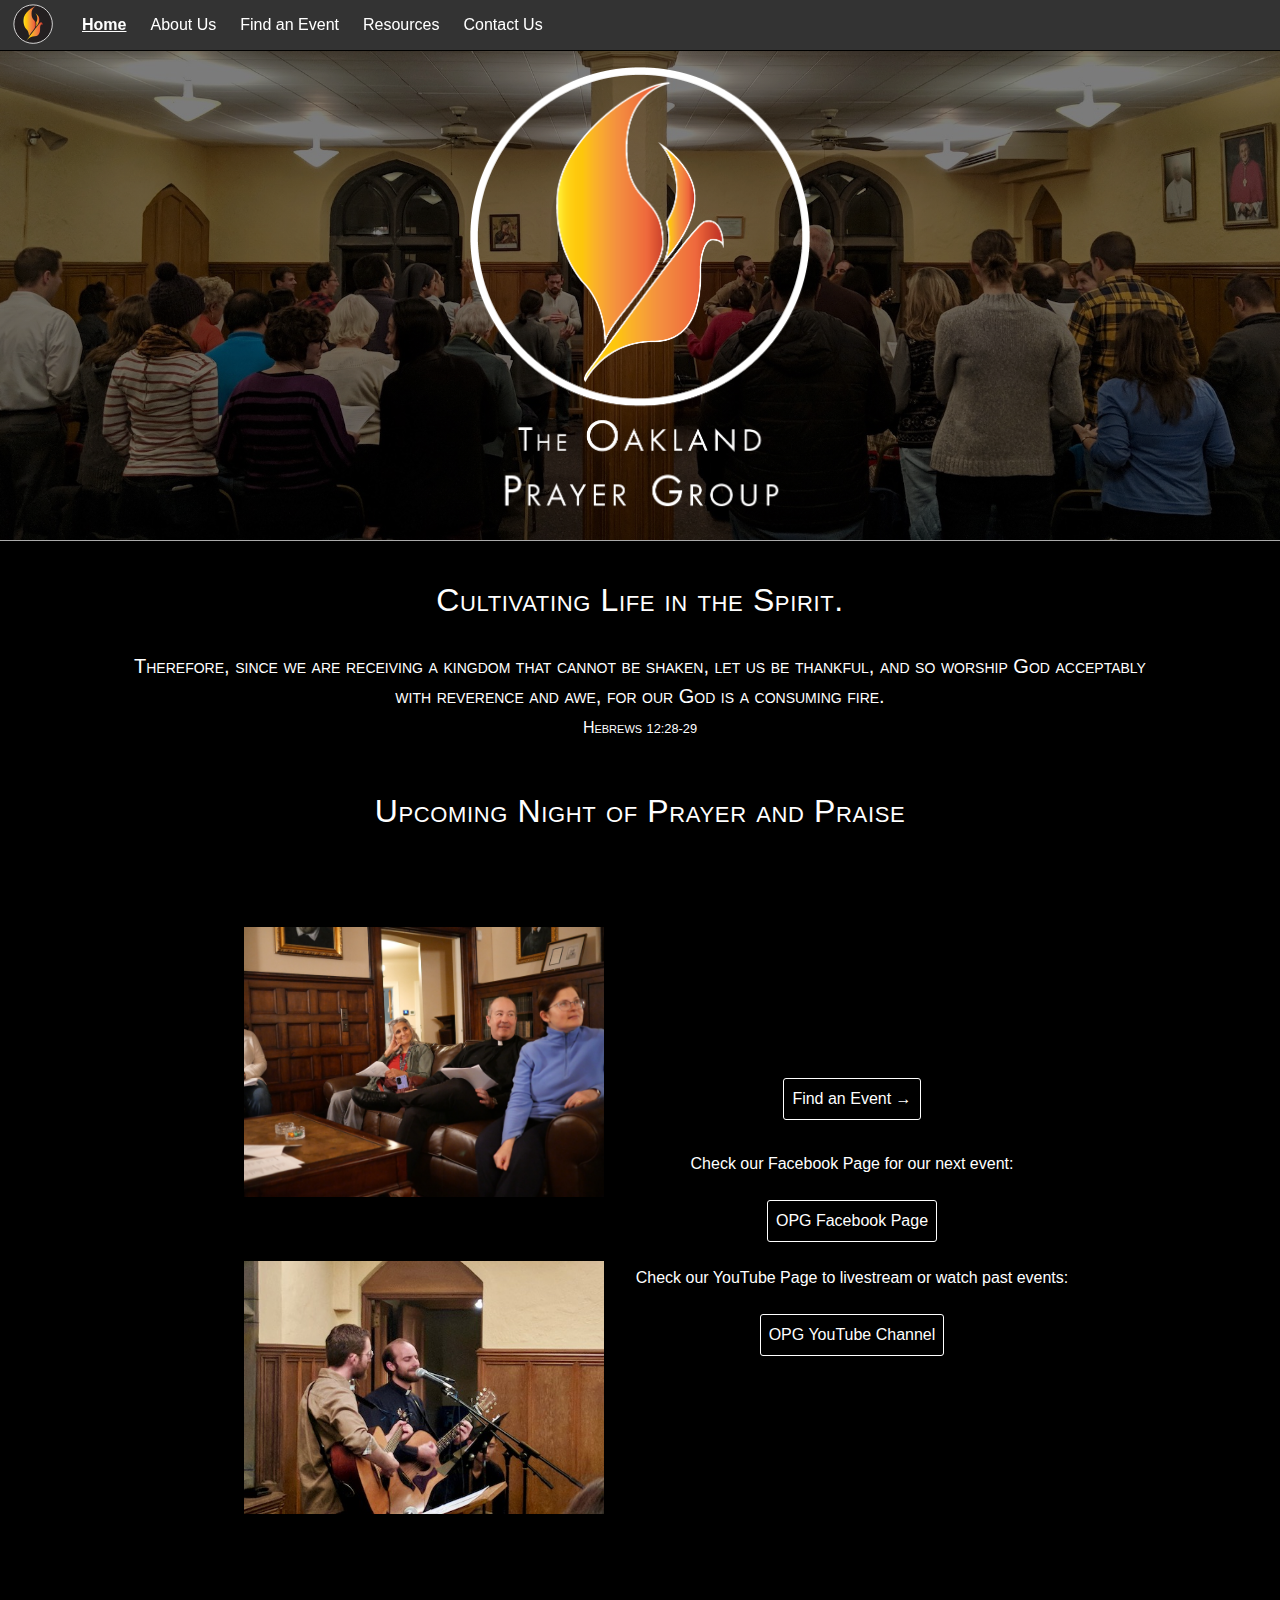
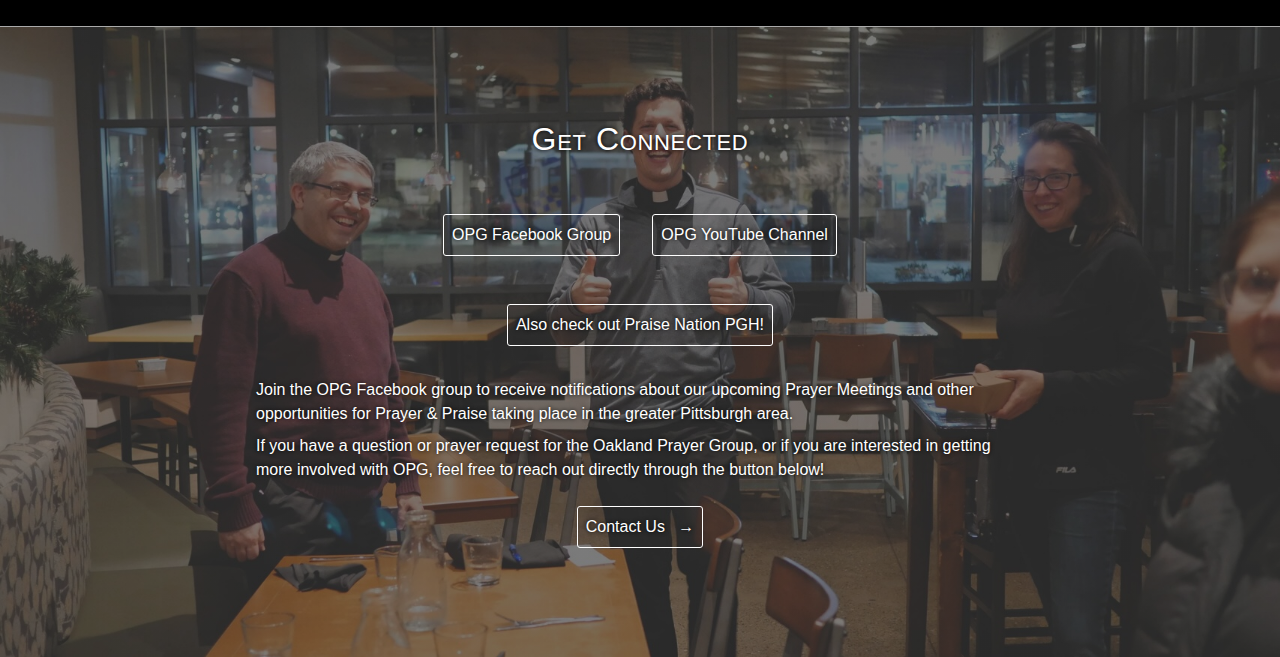
<file: index.html>
<!DOCTYPE html>
<html>

<head>
	<title>The Oakland Prayer Group</title>
	<link href="./css/lib/reset.css" rel="stylesheet">
	<link href="./css/styles.css" rel="stylesheet">
</head>

<body>

	<div class="topbar-padding"></div>

	<div class="topbar">
		<div class="topbar-buttons">
			<div class="row-container full-height">
				<div class="topbar-button-container">
					<a class="homepage-link" href="./">
						<div class="topbar-logo-container">
							<img src="./img/opg_logo_icon_gray.svg" />
						</div>
					</a>
				</div>
        <div class="topbar-button-container">
          <a href="./"><b style="text-decoration:underline;">Home</b></a>
        </div>
        <div class="topbar-button-container">
          <a href="./about-us.html">About Us</a>
        </div>
				<div class="topbar-button-container">
					<a href="./find-an-event.html">Find an Event</a>
				</div>
        <div class="topbar-button-container">
          <a href="./resources.html">Resources</a>
        </div>
        <div class="topbar-button-container">
					<a href="./contact-us.html">Contact Us</a>
				</div>
			</div>
		</div>
	</div>

	<div class="top-img-container">
		<div class="center-content">
			<img class="opg-title-logo" src="./img/opg_logo_icon_with_text.png"/>
		</div>
	</div>

	<br>
	<br>

	<div class="row-container section-margins margin-bottom-1">
		<h2>Cultivating Life in the Spirit.</h2>
	</div>

	<div class="row-container scripture-margins">
		<div class="scripture">
			<div class="verse small-caps">Therefore, since we are receiving a kingdom that cannot be shaken, let us be thankful, and so worship God acceptably with reverence and awe, for our God is a consuming fire.</div>
			<br>
			<div class="citation small-caps">Hebrews <span class="small-font">12:28-29</span></div>
		</div>
	</div>

	<div class="row-container section-margins">
		<h2>Upcoming Night of Prayer and Praise</h2>
	</div>
	<div class="row-container section-margins upcoming-promo-section">
		<div class="col-container">
			<div class="row-container">
				
				<div class="col-container">
					<img class="upcoming-promo-img" src="./img/couch.JPEG"/>
					<img class="upcoming-promo-img" src="./img/worship_fr_levi.jpg"/>
				</div>

				<div class="col-container">
					<div class="row-container button-container">
						<a class="button" href="./find-an-event.html">Find an Event &#8594</a>
				  </div>
					<p>Check our Facebook Page for our next event:<br>
						<div class="row-container button-container" style="margin:0">
							<a class="button" href="https://www.facebook.com/groups/951396078235491/" target="_blank">OPG Facebook Page</a>
						</div>
					</p>
					<p>Check our YouTube Page to livestream or watch past events:<br>
						<div class="row-container button-container" style="margin:0">
							<a class="button" href="https://www.youtube.com/@TheOaklandPrayerGroupOPG/" target="_blank">OPG YouTube Channel</a>
						</div>
					</p>
				</div>

			</div>
		</div>
	</div>

  <div class="row-container get-connected-section">
		<div class="col-container">
			<h2>Get Connected</h2>
			<br>

			<div class="row-container button-container">
				<a class="button" href="https://www.facebook.com/groups/951396078235491/" target="_blank">OPG Facebook Group</a>
				<a class="button" href="https://www.youtube.com/@TheOaklandPrayerGroupOPG/" target="_blank">OPG YouTube Channel</a>
			</div>
			
			<div class="row-container button-container">
				<a class="button" href="https://www.facebook.com/PraiseNationPittsburgh" target="_blank">Also check out Praise Nation PGH!</a>
			</div>

			<div class="row-container">
				<p>Join the OPG Facebook group to receive notifications about our upcoming Prayer Meetings and other opportunities for Prayer & Praise 
					taking place in the greater Pittsburgh area.</p>
			</div>

			<div class="row-container">
				<p>If you have a question or prayer request for the Oakland Prayer Group, or if you are interested in getting more involved with OPG, 
					feel free to reach out directly through the button below!</p>
			</div>

			<div class="row-container">
				<a class="button" href="./contact-us.html">Contact Us &nbsp; &#8594</a>
			</div>
		</div>
	</div>

  <!-- Global site tag (gtag.js) - Google Analytics -->
  <script async src="https://www.googletagmanager.com/gtag/js?id=UA-121835178-1"></script>
  <script>
    window.dataLayer = window.dataLayer || [];
    function gtag(){dataLayer.push(arguments);}
    gtag('js', new Date());

    gtag('config', 'UA-121835178-1');
  </script>

</body>

</html>
</file>
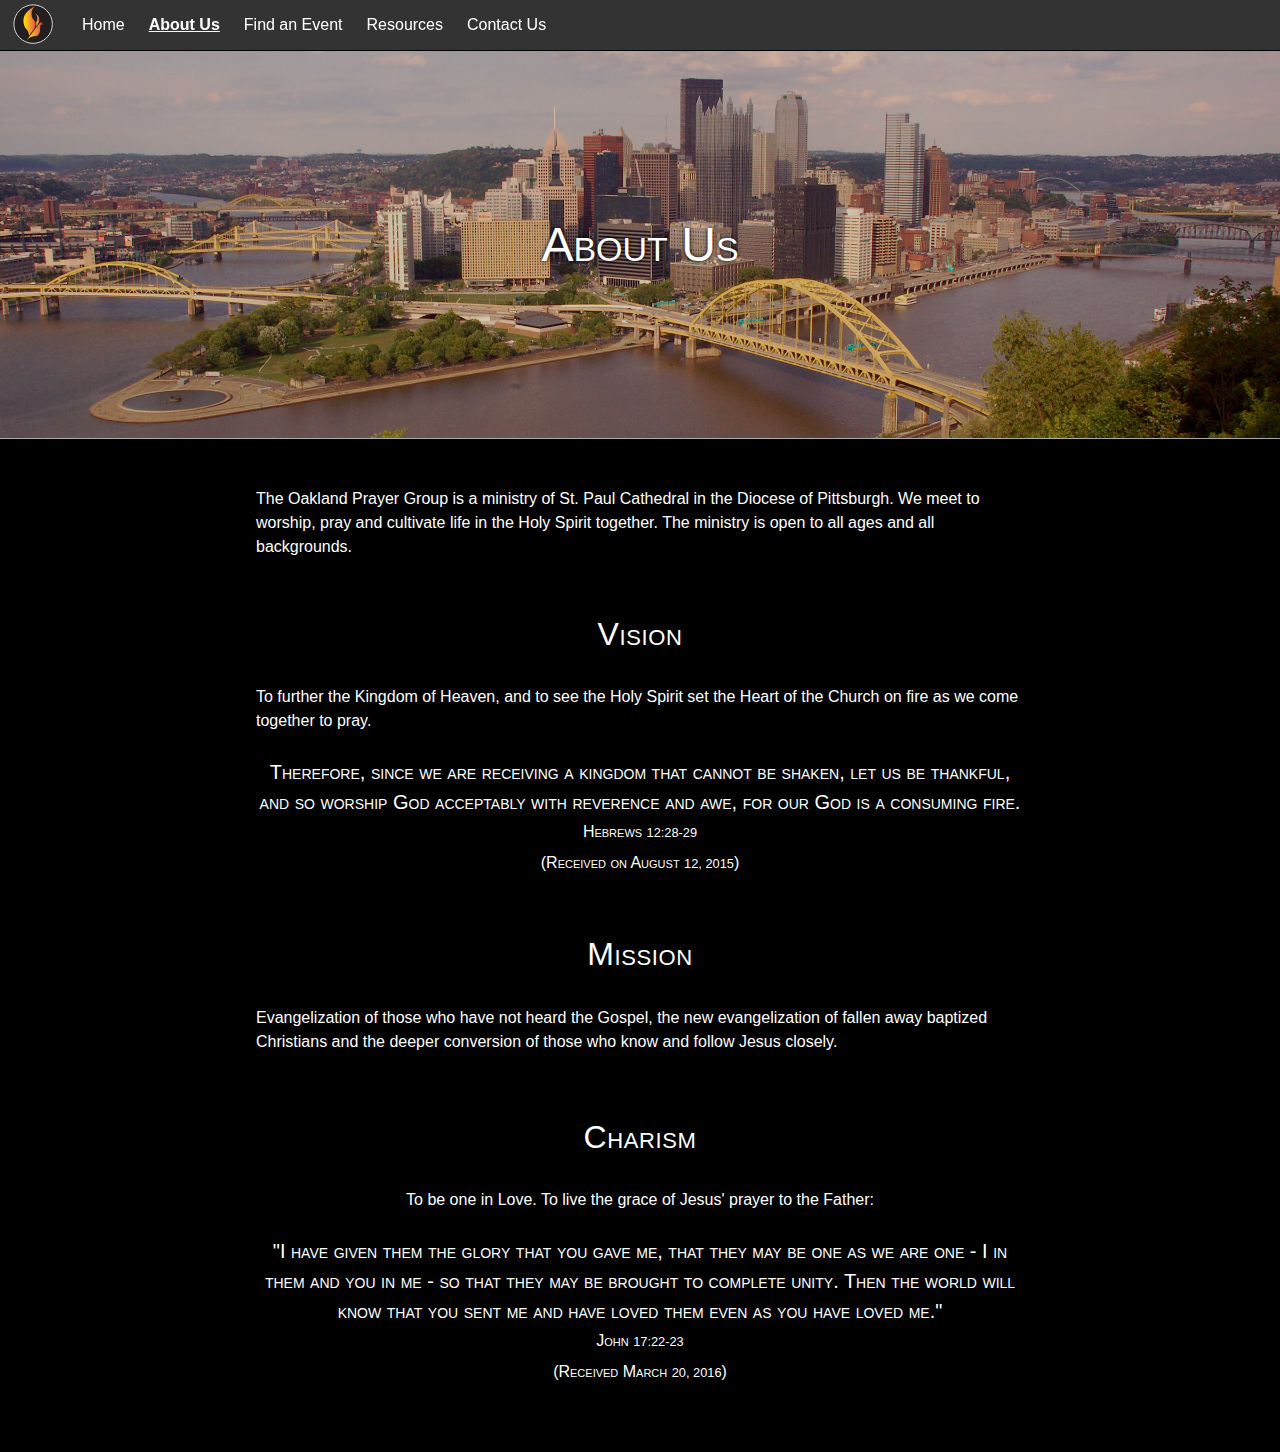
<file: about-us.html>
<!DOCTYPE html>
<html>

<head>
  <title>The Oakland Prayer Group</title>
  <link href="./css/lib/reset.css" rel="stylesheet">
  <link href="./css/styles.css" rel="stylesheet">
</head>

<body>

  <div class="topbar-padding"></div>

  <div class="topbar">
    <div class="topbar-buttons">
      <div class="row-container full-height">
        <div class="topbar-button-container">
          <a class="homepage-link" href="./">
            <div class="topbar-logo-container">
              <img src="./img/opg_logo_icon_gray.svg" />
            </div>
          </a>
        </div>
        <div class="topbar-button-container">
          <a href="./">Home</a>
        </div>
        <div class="topbar-button-container">
          <a href="./about-us.html"><b style="text-decoration:underline;">About Us</b></a>
        </div>
        <div class="topbar-button-container">
          <a href="./find-an-event.html">Find an Event</a>
        </div>
        <div class="topbar-button-container">
          <a href="./resources.html">Resources</a>
        </div>
        
        <div class="topbar-button-container">
          <a href="./contact-us.html">Contact Us</a>
        </div>
      </div>
    </div>
  </div>

  <div class="row-container section-margins full-width no-margin about-us-header">
    <h1>About Us</h1>
  </div>

  <div class="row-container even-margins" style="margin-top: 3em; margin-bottom: 3em;">
    <p>The Oakland Prayer Group is a ministry of St. Paul Cathedral in the Diocese of Pittsburgh. We meet to worship, pray and cultivate life in the Holy Spirit together. The ministry is open to all ages and all backgrounds.</p>
  </div>

  <div class="row-container even-margins">
    <h2>Vision</h2>
  </div>
  <div class="row-container even-margins">
    <p>To further the Kingdom of Heaven, and to see the Holy Spirit set the Heart of the Church on fire as we come together to pray.</p>
  </div>
  <div class="row-container even-margins">
    <div class="scripture">
      <div class="verse small-caps">Therefore, since we are receiving a kingdom that cannot be shaken, let us be thankful, and so worship God acceptably with reverence and awe, for our God is a consuming fire.</div>
      <br>
      <div class="citation small-caps">Hebrews <span class="small-font">12:28-29</span><br>(Received on August <span class="small-font">12, 2015</span>)</div>
    </div>
  </div>

  <br>

  <div class="row-container even-margins">
    <h2>Mission</h2>
  </div>
  <div class="row-container even-margins">
    <p>Evangelization of those who have not heard the Gospel, the new evangelization of fallen away baptized Christians and the deeper conversion of those who know and follow Jesus closely.</p>
  </div>

  <br>

  <div class="row-container even-margins">
    <h2>Charism</h2>
  </div>
  <div class="row-container even-margins">
    <p>To be one in Love. To live the grace of Jesus' prayer to the Father:</p>
  </div>
  <div class="row-container even-margins">
    <div class="scripture">
      <div class="verse small-caps">"I have given them the glory that you gave me, that they may be one as we are one - I in them and you in me - so that they may be brought to complete unity. Then the world will know that you sent me and have loved them even as you have loved me."</div>
      <br>
      <div class="citation small-caps">John <span class="small-font">17:22-23</span><br>(Received March <span class="small-font">20, 2016</span>)</div>
    </div>
  </div>

  <br>
  <br>

  <!-- Global site tag (gtag.js) - Google Analytics -->
  <script async src="https://www.googletagmanager.com/gtag/js?id=UA-121835178-1"></script>
  <script>
    window.dataLayer = window.dataLayer || [];
    function gtag(){dataLayer.push(arguments);}
    gtag('js', new Date());

    gtag('config', 'UA-121835178-1');
  </script>

</body>
</file>
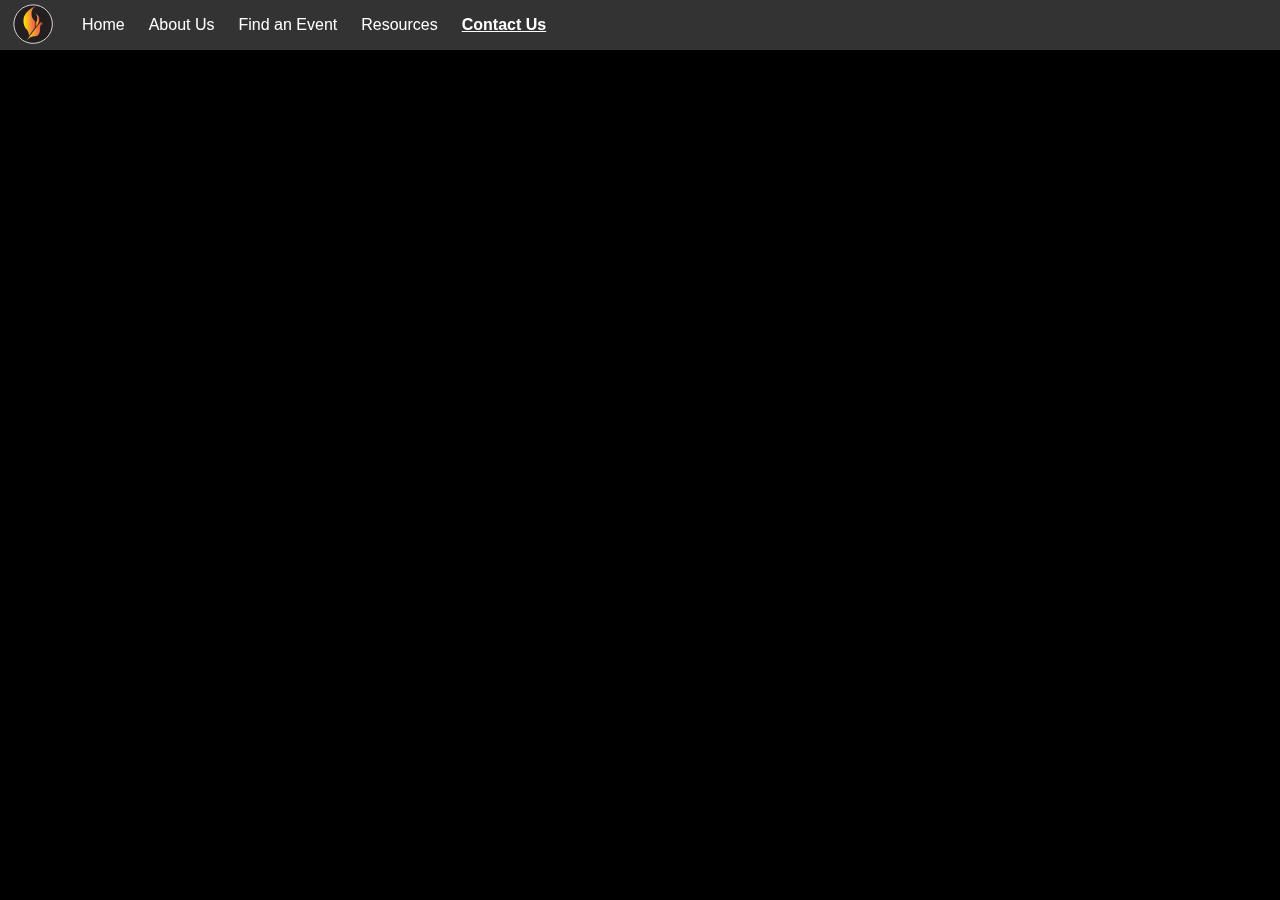
<file: contact-us.html>
<!DOCTYPE html>
<html>

<head>
  <title>The Oakland Prayer Group</title>
  <link href="./css/lib/reset.css" rel="stylesheet">
  <link href="./css/styles.css" rel="stylesheet">
  <!-- Not sure why but the dpi gets reset to 1 on this page on mobile... -->
  <style type="text/css">
    @media
      only screen and (max-device-width: 1200px)
        and (-webkit-min-device-pixel-ratio: 2), /* Webkit */
      only screen and (max-device-width: 1200px)
        and (min-resolution: 192dpi), /* Everyone else */ {
      body {
        font-size: 10px;
      }
    }
  </style>
</head>

<body>

  <div class="topbar-padding"></div>

  <div class="topbar">
    <div class="topbar-buttons">
      <div class="row-container full-height">
        <div class="topbar-button-container">
          <a class="homepage-link" href="./">
            <div class="topbar-logo-container">
              <img src="./img/opg_logo_icon_gray.svg" />
            </div>
          </a>
        </div>
        <div class="topbar-button-container">
          <a href="./">Home</a>
        </div>
        <div class="topbar-button-container">
          <a href="./about-us.html">About Us</a>
        </div>
        <div class="topbar-button-container">
          <a href="./find-an-event.html">Find an Event</a>
        </div>
        <div class="topbar-button-container">
          <a href="./resources.html">Resources</a>
        </div>
        <div class="topbar-button-container">
          <a href="./contact-us.html"><b style="text-decoration:underline;">Contact Us</b></a>
        </div>
      </div>
    </div>
  </div>

  <!-- <div class="row-container section-margins full-width no-margin contact-us-header">
    <h1>Contact Us</h1>
  </div>

  <div class="row-container section-margins">
    <div class="col-container">
      <p>Do you have a question about the Oakland Prayer Group that we didn’t address on our website? Or are you interested in getting involved with OPG? Contact us below.</p>
    </div>
  </div> -->

  <!-- <div class="typeform-widget" data-url="https://erikpintar.typeform.com/to/PGGeXM" style="width: 100%;"></div> <script> (function() { var qs,js,q,s,d=document, gi=d.getElementById, ce=d.createElement, gt=d.getElementsByTagName, id="typef_orm", b="https://embed.typeform.com/"; if(!gi.call(d,id)) { js=ce.call(d,"script"); js.id=id; js.src=b+"embed.js"; q=gt.call(d,"script")[0]; q.parentNode.insertBefore(js,q) } })() </script> <div style="font-family: Sans-Serif;font-size: 12px;color: #999;opacity: 0.5; padding-top: 5px;"> powered by <a href="https://admin.typeform.com/signup?utm_campaign=PGGeXM&utm_source=typeform.com-12295767-Basic&utm_medium=typeform&utm_content=typeform-embedded-poweredbytypeform&utm_term=EN" style="color: #999" target="_blank">Typeform</a> </div> -->

  <div class="contact-us-typeform-container">
    <iframe id="typeform-full" width="100%" height="100%" frameborder="0" src="https://erikpintar.typeform.com/to/PGGeXM"></iframe> <script type="text/javascript" src="https://embed.typeform.com/embed.js"></script>
  </div>

  <!-- Global site tag (gtag.js) - Google Analytics -->
  <script async src="https://www.googletagmanager.com/gtag/js?id=UA-121835178-1"></script>
  <script>
    window.dataLayer = window.dataLayer || [];
    function gtag(){dataLayer.push(arguments);}
    gtag('js', new Date());

    gtag('config', 'UA-121835178-1');
  </script>

</body>
</file>
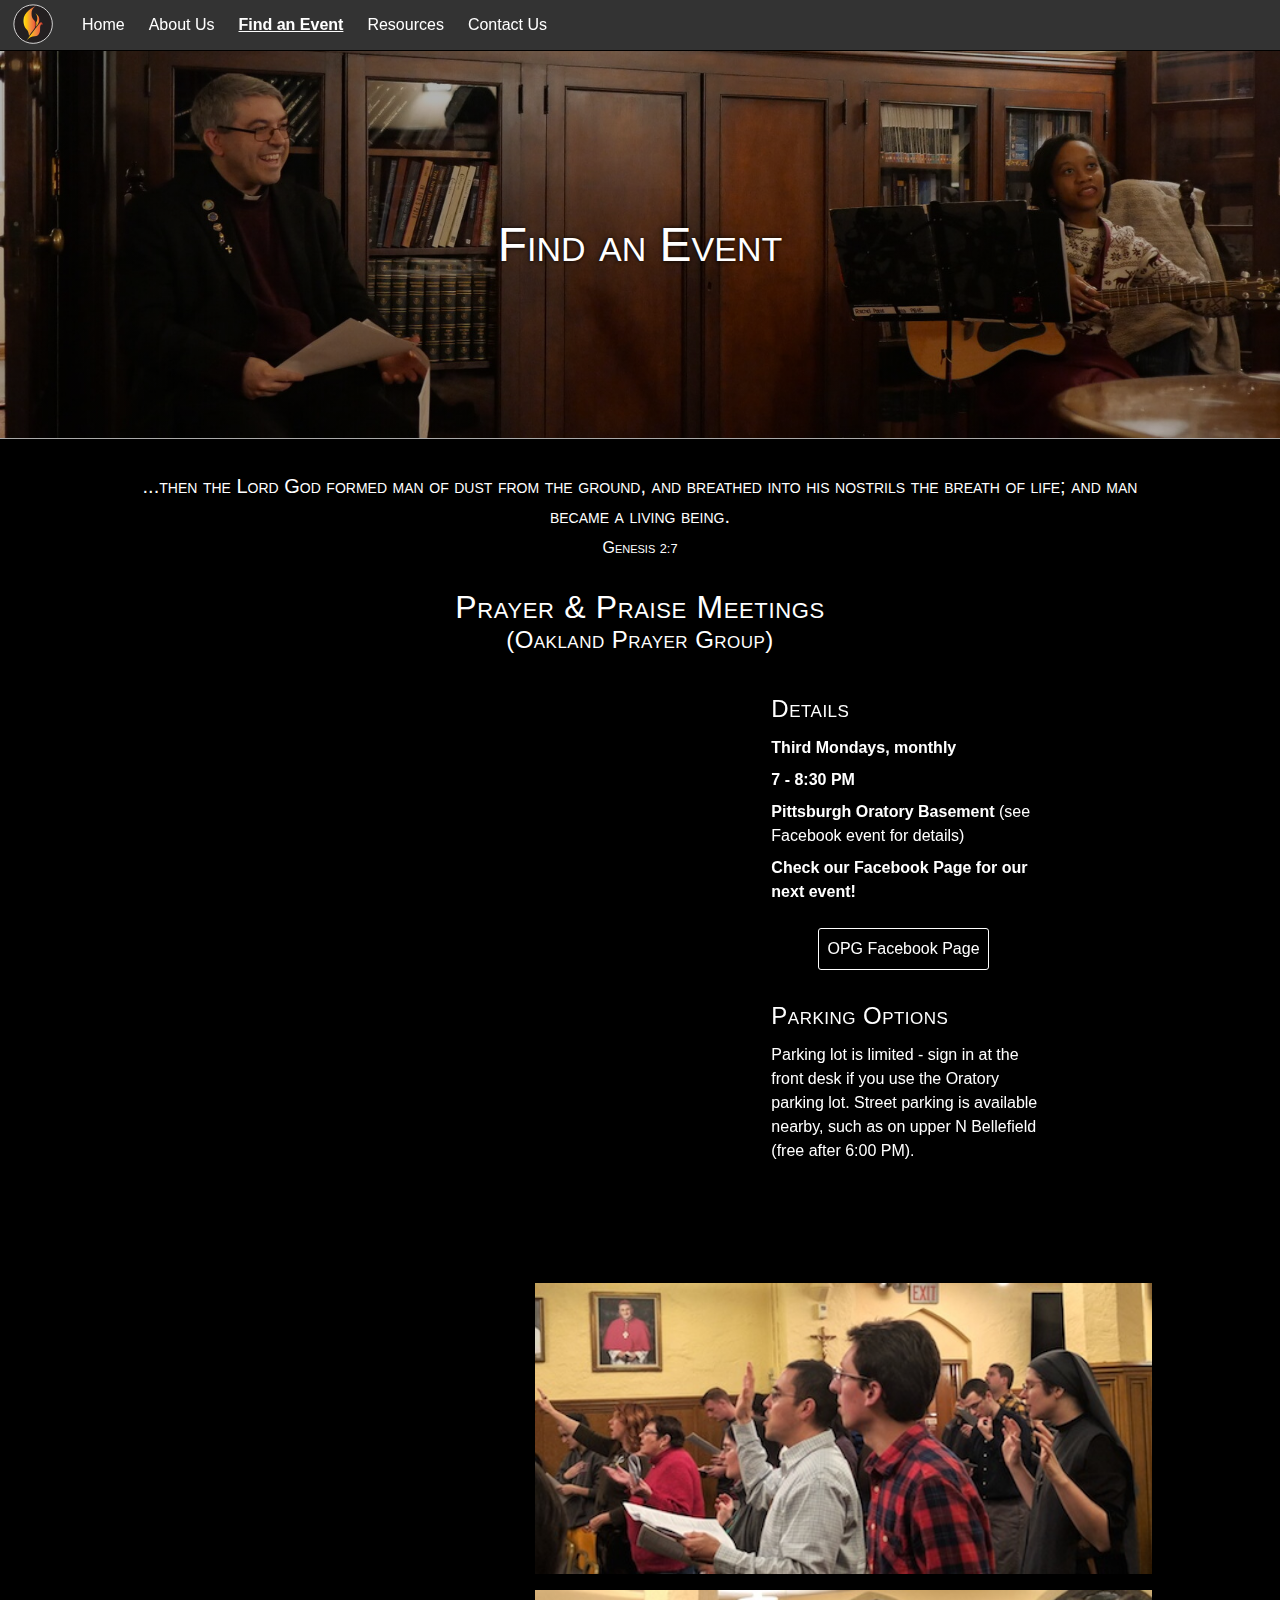
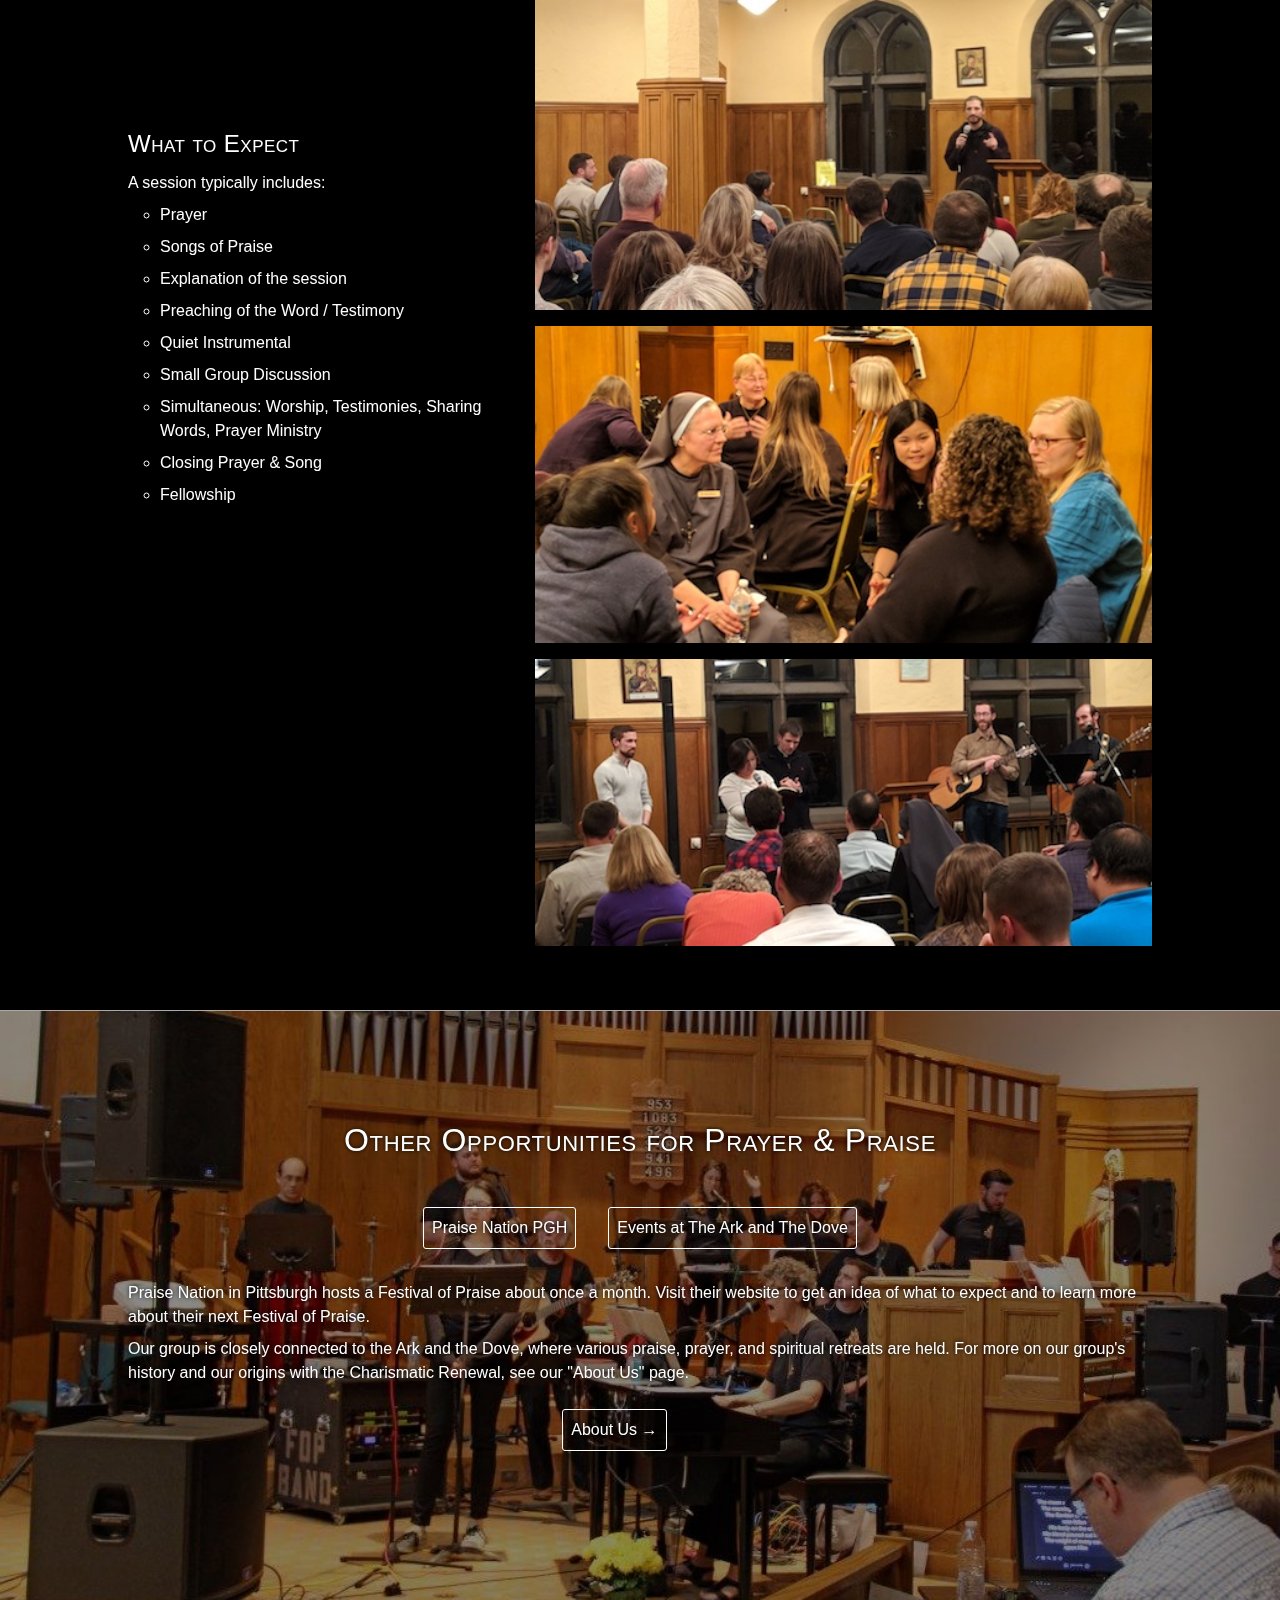
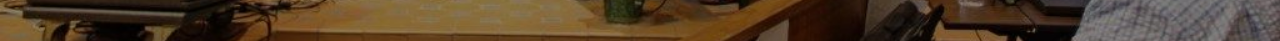
<file: find-an-event.html>
<!DOCTYPE html>
<html>

<head>
  <title>The Oakland Prayer Group</title>
  <link href="./css/lib/reset.css" rel="stylesheet">
  <link href="./css/styles.css" rel="stylesheet">
</head>

<body>

  <div class="topbar-padding"></div>

  <div class="topbar">
    <div class="topbar-buttons">
      <div class="row-container full-height">
        <div class="topbar-button-container">
          <a class="homepage-link" href="./">
            <div class="topbar-logo-container">
              <img src="./img/opg_logo_icon_gray.svg" />
            </div>
          </a>
        </div>
        <div class="topbar-button-container">
          <a href="./">Home</a>
        </div>
        <div class="topbar-button-container">
          <a href="./about-us.html">About Us</a>
        </div>
        <div class="topbar-button-container">
          <a href="./find-an-event.html"><b style="text-decoration:underline;">Find an Event</b></a>
        </div>
        <div class="topbar-button-container">
          <a href="./resources.html">Resources</a>
        </div>
        <div class="topbar-button-container">
          <a href="./contact-us.html">Contact Us</a>
        </div>
      </div>
    </div>
  </div>

  <div class="row-container find-an-event-header">
    <h1>Find an Event</h1>
  </div>

  <div style="margin-top:2em; margin-bottom:1.5em;" class="row-container scripture-margins">
    <div class="scripture">
      <div class="verse small-caps">...then the Lord God formed man of dust from the ground, and breathed into his nostrils the breath of life; and man became a living being.</div>
      <br>
      <div class="citation small-caps">Genesis <span class="small-font">2:7</span></div>
    </div>
  </div>

  <!-- DESKTOP VERSION -->
  <div class="hide-on-mobile row-container">
    <div class="col-container section-margins">
      <h2 style="margin-bottom:0">Prayer & Praise Meetings</h2>
      <h3 style="margin-bottom:1em">(Oakland Prayer Group)</h3>
      <div class="row-container section-margins">
        <iframe class="synod-hall-map" width="500" height="450" frameborder="0" style="border:0" src="https://www.google.com/maps/embed?pb=!1m18!1m12!1m3!1d6072.416244569067!2d-79.95467692323015!3d40.44853037143447!2m3!1f0!2f0!3f0!3m2!1i1024!2i768!4f13.1!3m3!1m2!1s0x8834f2256f7dacc7%3A0x8907a4708a44d5ce!2sThe%20Pittsburgh%20Oratory%2C%20Catholic%20Newman%20Center!5e0!3m2!1sen!2sus!4v1729473182883!5m2!1sen!2sus" allowfullscreen></iframe>
        <div style="min-width: 200px;" class="col-container left-align-cols">
          <h3>Details</h3>
          <p><b>Third Mondays, monthly</b></p>
          <p><b>7 - 8:30 PM</b></p>
          <p><b>Pittsburgh Oratory Basement</b> (see Facebook event for details)</p>
          <p><b>Check our Facebook Page for our next event!</b><br>
            <div class="row-container button-container" style="margin:0">
              <a class="button" href="https://www.facebook.com/groups/951396078235491/" target="_blank">OPG Facebook Page</a>
            </div>
          </p>
          </p>
          <h3>Parking Options</h3>
          <p>Parking lot is limited - sign in at the front desk if you use the Oratory parking lot. Street parking is available nearby, such as on upper N Bellefield (free after 6:00 PM).</p>
        </div>
      </div>
    </div>
  </div>
  <div style="margin-top:4em;" class="hide-on-mobile row-container">
    <div class="col-container section-margins">
      <div class="row-container">
        <div style="margin-right: 1em;" class="col-container left-align-cols">
          <h3>What to Expect</h3>

          <p>A session typically includes:</p>
          <ul>
            <li>Prayer</li>
            <li>Songs of Praise</li>
            <li>Explanation of the session</li>
            <li>Preaching of the Word / Testimony</li>
            <li>Quiet Instrumental</li>
            <li>Small Group Discussion</li>
            <li>Simultaneous: Worship, Testimonies, Sharing Words, Prayer Ministry</li>
            <li>Closing Prayer & Song</li>
            <li>Fellowship</li>
          </ul>
        </div>
        <div class="col-container what-to-expect-images">
          <img src="./img/praise.jpg" />
          <img src="./img/speaker.jpg" />
          <img src="./img/small_group_carmen.jpg" />
          <img src="./img/julie_sharing.jpg" />
        </div>
      </div>
    </div>
  </div>

  <!-- MOBILE VERSION -->
  <div class="show-on-mobile">
    <h2 style="margin-bottom:0">Monthly Prayer & Praise</h2>
    <h3 style="margin-bottom:1em">(Oakland Prayer Group)</h3>
    <div class="row-container">
      <div style="width: 600px;text-align:center;" class="even-margins">
        <p><b>Third Monday</b> of every month</p>
        <p><b>7 - 8:30 PM</b></p>
        <p><b>Synod Hall</b>, behind St. Paul's Cathedral<br>
        <span class="small-font">(unless otherwise noted, see our <a  href="https://us11.campaign-archive.com/home/?u=6e39eb027e6b050494f28d221&id=e51d55089d" target="_blank">newsletter</a> for the latest updates)
        </span></p>
      </div>
    </div>
    <div class="row-container section-margins">
      <div class="map-container">
        <iframe class="synod-hall-map" width="100%" height="100%" frameborder="0" style="border:0" src="https://www.google.com/maps/embed/v1/place?q=Synod%20Hall%20Auditorium%2C%20125%20N%20Craig%20St%2C%20Pittsburgh%2C%20PA%2015213?zoom=17&key=AIzaSyBIT8n-GuYHnsDDA5qGvAoATKEEPl9umng" allowfullscreen></iframe>
      </div>
    </div>
    <div class="row-container section-margins">
      <div class="col-container left-align-cols">
        <h3>Parking Options</h3>
        <p>Street parking is available on Craig St. near Synod Hall (free after 6:00 PM).</p>
        <p>The parking lot for St. Paul's Cathedral is also available. It is accessible from N. Dithridge St.</p>
      </div>
    </div>
    <div class="section-margins">
      <div class="col-container left-align-cols">
        <h3>What to Expect</h3>

        <p>A session typically includes:</p>
        <ul>
          <li>Prayer</li>
          <li>Songs of Praise</li>
          <li>Explanation of the session</li>
          <li>Preaching of the Word / Testimony</li>
          <li>Quiet Instrumental</li>
          <li>Small Group Discussion</li>
          <li>Simultaneous: Worship, Testimonies, Sharing Words, Prayer Ministry</li>
          <li>Closing Prayer & Song</li>
          <li>Fellowship</li>
        </ul>
      </div>
    </div>
    <div class="row-container">
      <div class="col-container what-to-expect-images">
        <img src="./img/praise.jpg" />
        <img src="./img/speaker.jpg" />
        <img src="./img/small_group_carmen.jpg" />
        <img src="./img/julie_sharing.jpg" />
      </div>
    </div>
  </div>


  <div class="other-opps-section row-container">
    <div class="col-container">
      <h2>Other Opportunities for Prayer & Praise</h2>

      <div style="margin-bottom:0em;" class="row-container section-margins">
        <a class="button" href="https://www.facebook.com/PraiseNationPittsburgh" target="_blank">Praise Nation PGH</a>
        <a class="button" href="https://www.thearkandthedoveworldwide.org/events/" target="_blank">Events at The Ark and The Dove</a>
      </div>

      <div class="row-container section-margins">
        <div class="col-container" style="align-items: flex-start;">
          <p>Praise Nation in Pittsburgh hosts a Festival of Praise about once a month. Visit their website to get an idea of what 
            to expect and to learn more about their next Festival of Praise.</p>

          <p>Our group is closely connected to the Ark and the Dove, where various praise, prayer, and spiritual retreats are held.  
            For more on our group's history and our origins with the Charismatic Renewal, see our "About Us" page.</p>

          <div class="row-container section-margins button-container">
            <a class="button" href="./about-us.html">About Us &#8594</a>
          </div>
        </div>
      </div>
    </div>
  </div>

  <!-- Global site tag (gtag.js) - Google Analytics -->
  <script async src="https://www.googletagmanager.com/gtag/js?id=UA-121835178-1"></script>
  <script>
    window.dataLayer = window.dataLayer || [];
    function gtag(){dataLayer.push(arguments);}
    gtag('js', new Date());

    gtag('config', 'UA-121835178-1');
  </script>

</body>

</html>
</file>
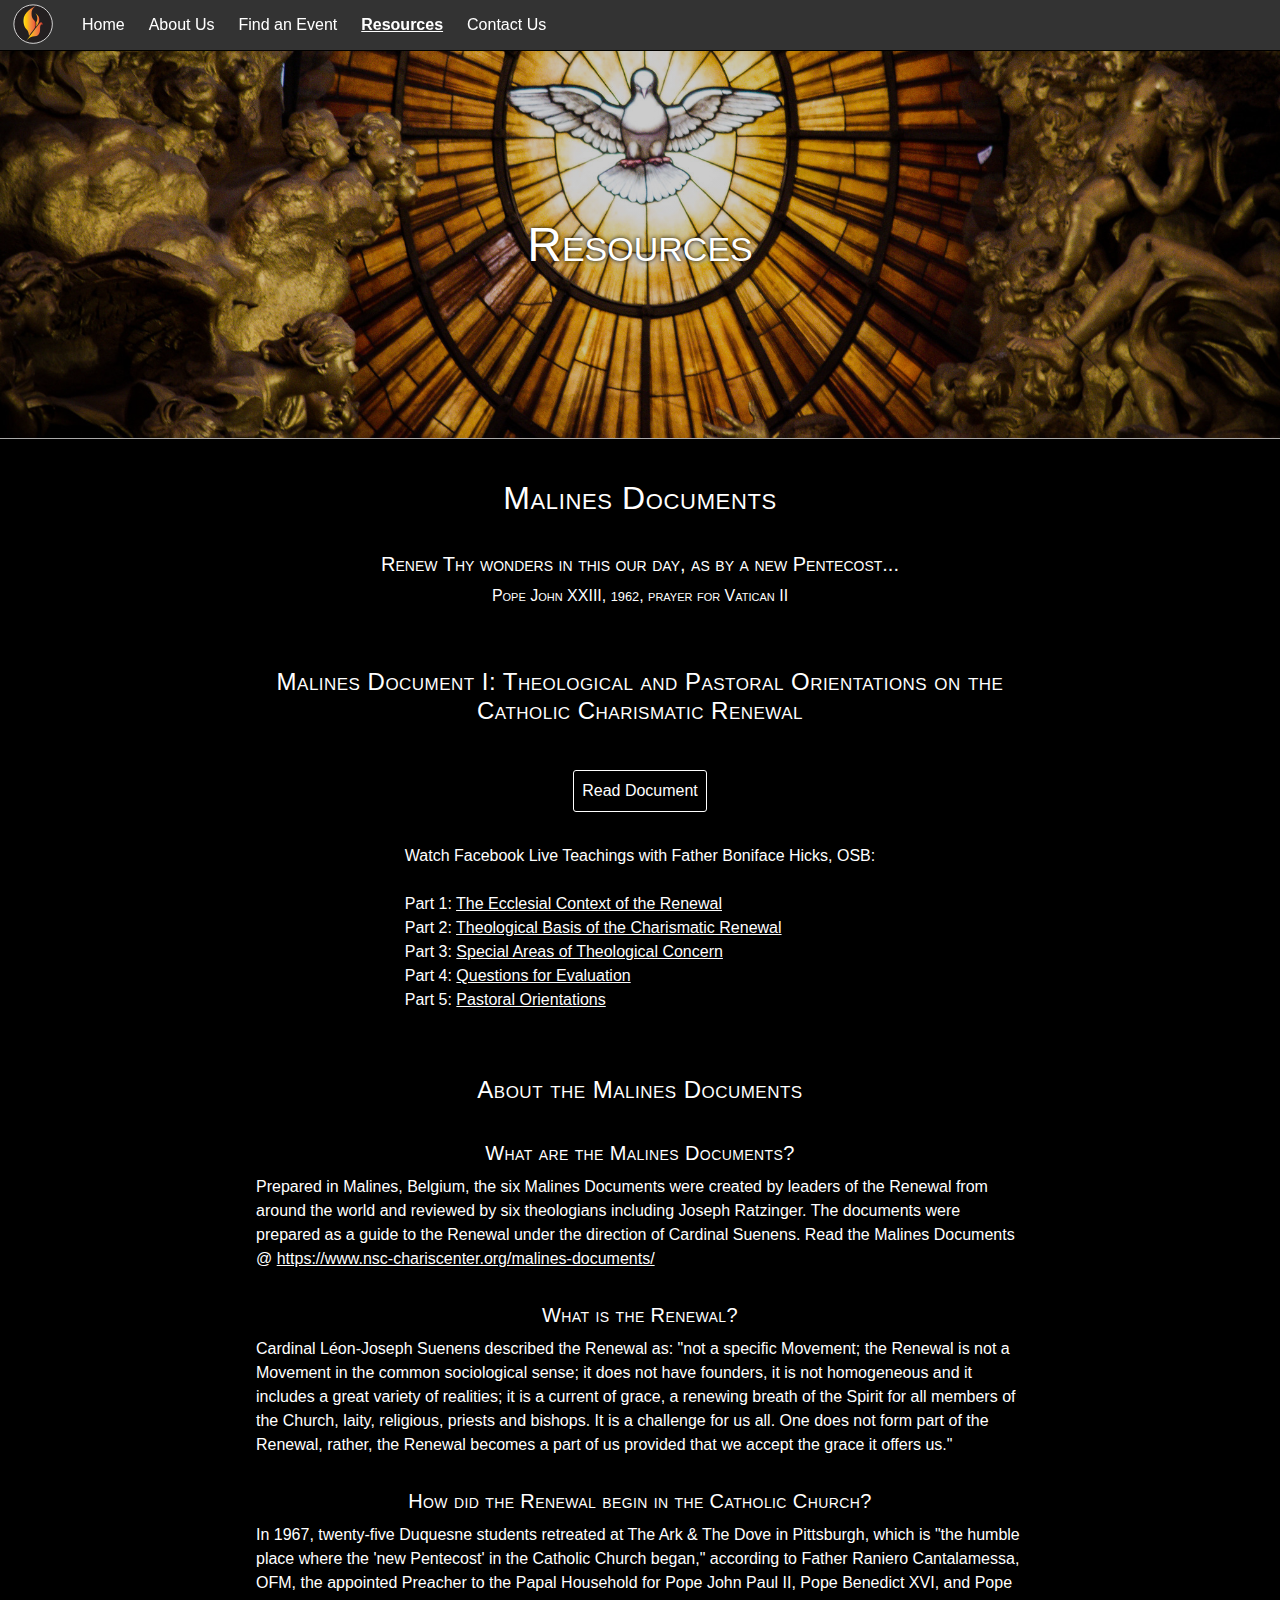
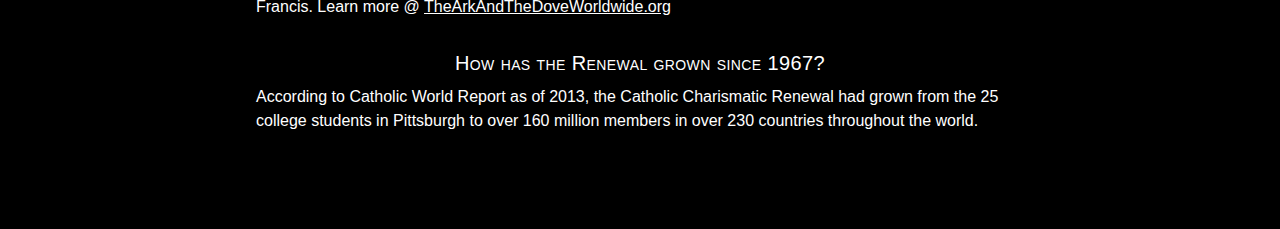
<file: resources.html>
<!DOCTYPE html>
<html>

<head>
  <title>The Oakland Prayer Group</title>
  <link href="./css/lib/reset.css" rel="stylesheet">
  <link href="./css/styles.css" rel="stylesheet">
</head>

<body>

  <div class="topbar-padding"></div>

  <div class="topbar">
    <div class="topbar-buttons">
      <div class="row-container full-height">
        <div class="topbar-button-container">
          <a class="homepage-link" href="./">
            <div class="topbar-logo-container">
              <img src="./img/opg_logo_icon_gray.svg" />
            </div>
          </a>
        </div>
        <div class="topbar-button-container">
          <a href="./">Home</a>
        </div>
        <div class="topbar-button-container">
          <a href="./about-us.html">About Us</a>
        </div>
        <div class="topbar-button-container">
          <a href="./find-an-event.html">Find an Event</a>
        </div>
        <div class="topbar-button-container">
          <a href="./resources.html"><b style="text-decoration:underline;">Resources</b></a>
        </div>
        
        <div class="topbar-button-container">
          <a href="./contact-us.html">Contact Us</a>
        </div>
      </div>
    </div>
  </div>

  <div class="row-container section-margins full-width no-margin resources-header">
    <h1>Resources</h1>
  </div>

  <br>

  <div class="row-container even-margins">
    <h2>Malines Documents</h2>
  </div>

  <div class="row-container even-margins">
    <div class="scripture">
      <div class="verse small-caps">Renew Thy wonders in this our day, as by a new Pentecost...</div>
      <br>
      <div class="citation small-caps">Pope John XXIII, <span class="small-font">1962</span>, prayer for Vatican II</span></div>
    </div>
  </div>

  <br>

  <div class="row-container even-margins">
    <h3>Malines Document I: Theological and Pastoral Orientations on the Catholic Charismatic Renewal</h3>
  </div>

  <div class="row-container even-margins">
    <a class="button" href="http://webmedia.jcu.edu.s3.amazonaws.com/pdf/Suenens%20Writings/A%20Theological%20and%20Pastoral%20Orientations%20On%20The%20Catholic%20Cha.pdf" target="_blank">Read Document</a>
  </div>

  <div class="row-container even-margins">
    <div class="col-container">
      <p>Watch Facebook Live Teachings with Father Boniface Hicks, OSB:
      <br>
      <br>
      Part 1: <a href="https://www.facebook.com/fatherboniface/videos/10221297025395641/UzpfSTUzNDYzOTAxMjpWSzozNjExNjY1ODI1NTQxODIz/" target="_blank">The Ecclesial Context of the Renewal</a><br>
      Part 2: <a href="https://www.facebook.com/fatherboniface/videos/10221386568874172/UzpfSTUzNDYzOTAxMjpWSzozNjM1MjcyMzg2NTE0NTAw/" target="_blank">Theological Basis of the Charismatic Renewal</a><br>
      Part 3: <a href="https://www.facebook.com/fatherboniface/videos/10221475016485307/UzpfSTUzNDYzOTAxMjpWSzozNjU4NjY4MTEwODQxNTk0/" target="_blank">Special Areas of Theological Concern</a><br>
      Part 4: <a href="https://www.facebook.com/fatherboniface/videos/10221555419255326/" target="_blank">Questions for Evaluation</a><br>
      Part 5: <a href="https://www.facebook.com/groups/951396078235491/permalink/3705300286178376" target="_blank">Pastoral Orientations</a><br>
      </p>
    </div>
  </div>
  
  <br>

  <div class="row-container even-margins">
    <div class="col-container">
      <h3>About the Malines Documents</h3>
      <br>
      <h4>What are the Malines Documents?</h4>
      <p>Prepared in Malines, Belgium, the six Malines Documents were created by leaders of the Renewal from around the world and reviewed by six theologians including Joseph Ratzinger. The documents were prepared as a guide to the Renewal under the direction of Cardinal Suenens. Read the Malines Documents @ <a href="https://www.nsc-chariscenter.org/malines-documents/" target="_blank">https://www.nsc-chariscenter.org/malines-documents/</a></p>
      <br>
      <h4>What is the Renewal?</h4>
      <p>Cardinal Léon-Joseph Suenens described the Renewal as: "not a specific Movement; the Renewal is not a Movement in the common sociological sense; it does not have founders, it is not homogeneous and it includes a great variety of realities; it is a current of grace, a renewing breath of the Spirit for all members of the Church, laity, religious, priests and bishops. It is a challenge for us all. One does not form part of the Renewal, rather, the Renewal becomes a part of us provided that we accept the grace it offers us."</p>
      <br>
      <h4>How did the Renewal begin in the Catholic Church?</h4>
      <p>In 1967, twenty-five Duquesne students retreated at The Ark & The Dove in Pittsburgh, which is "the humble place where the 'new Pentecost' in the Catholic Church began," according to Father Raniero Cantalamessa, OFM, the appointed Preacher to the Papal Household for Pope John Paul II, Pope Benedict XVI, and Pope Francis. Learn more @ <a href="http://TheArkAndTheDoveWorldwide.org" target="_blank">TheArkAndTheDoveWorldwide.org</a></p>
      <br>
      <h4>How has the Renewal grown since 1967?</h4>
      <p>According to Catholic World Report as of 2013, the Catholic Charismatic Renewal had grown from the 25 college students in Pittsburgh to over 160 million members in over 230 countries throughout the world.</p>
    </div>
  </div>

  

  <br>
  <br>
  <br>

  <!-- Global site tag (gtag.js) - Google Analytics -->
  <script async src="https://www.googletagmanager.com/gtag/js?id=UA-121835178-1"></script>
  <script>
    window.dataLayer = window.dataLayer || [];
    function gtag(){dataLayer.push(arguments);}
    gtag('js', new Date());

    gtag('config', 'UA-121835178-1');
  </script>

</body>
</file>
<file: css/styles.css>
body {
	font-family: "lato", sans-serif;
	font-weight: 300;
	color: white;
	background-color: black;
	font-size: 16px;
  line-height: 1.5em;
  /* To avoid font-size adjustments. */
  text-size-adjust: 100%; 
  -ms-text-size-adjust: 100%; 
  -moz-text-size-adjust: 100%; 
  -webkit-text-size-adjust: 100%;
}

div {
  display: inline-block;
}

.top-img-container {
  width: 100%;
  position: relative;
  background: linear-gradient(rgba(0, 0, 0, 0.3), rgba(0, 0, 0, 0.3)), linear-gradient(rgba(0, 0, 0, 0.3), rgba(0, 0, 0, 0.3)), url("../img/meeting_overview.jpg");
  background-size: cover;
  background-position: center;
}

img.opg-title-logo {
  max-width: 50%;
  max-height: 50vh;
  margin: 1em;
}

h1 {
	font-size: 3em;
  line-height: 1.2em;
	font-variant: small-caps;
}

h2 {
  font-size: 2em;
  line-height: 1.2em;
  letter-spacing: 0.02em;
  font-variant: small-caps;
  margin-bottom: 0.5em;
  text-align: center;
}

h3 {
  font-size: 1.5em;
  line-height: 1.2em;
  letter-spacing: 0.02em;
  font-variant: small-caps;
  margin-bottom: 0.5em;
  text-align: center;
}

h4 {
  font-size: 1.25em;
  line-height: 1.2em;
  letter-spacing: 0.02em;
  font-variant: small-caps;
  margin-bottom: 0.5em;
  text-align: center;
}

p {
  margin-bottom: 0.5em;
}

a, a:visited {
  color: white;
}

ul {
  list-style-type: circle;
  margin-left: 2em;
}

ul li {
  margin-bottom: 0.5em;
}

ol {
  list-style-type: decimal;
  margin-left: 2em;
}

b {
  font-weight: bold;
}

.background-div {
	height: 100vh;
	width: 100%;
}

.center-content {
	text-align: center;
	width: 100%;
  border-bottom: #aaa 0.5px solid;
}

.row-container {
	display: flex;
	flex-direction: row;
	justify-content: center;
	align-items: center;
}

.col-container {
  display: flex;
  flex-direction: column;
  justify-content: center;
  align-items: center;
}

.section-margins {
  margin-left: 10%;
  margin-right: 10%;
  margin-top: 1em;
  margin-bottom: 3em;
}

.even-margins {
  margin-left: 20%;
  margin-right: 20%;
  margin-top: 1em;
  margin-bottom: 1em;
}

.scripture-margins {
  margin-left: 10%;
  margin-right: 10%;
  margin-top: 1em;
  margin-bottom: 3em;
}

.full-width {
  width: 100%;
}

.full-height {
  height: 100%;
}

.left-align-cols {
  align-items: flex-start;
}

.img-container {
  display: flex;
  flex-direction: row;
  justify-content: center;
  align-items: center;

  margin-left: 5%;
  margin-right: 5%;
}

.no-margin {
  margin: 0;
}

.margin-bottom-1 {
  margin-bottom: 1em;
}

.small-caps {
  font-variant: small-caps;
}

.small-font {
  font-size: 0.8em;
}

.scripture {
  text-align: center;
  font-size: 1.25em;
  line-height: 1.5em;
}

.citation {
  font-size: 0.8em;
}

.button-container {
  width: 95%;
  margin: 0em;
  margin-bottom: 1em;
}

.button {
  color: white;
  border: white 1px solid;
  border-radius: 3px;
  text-decoration: none;
  
  font-size: 1em;
  /*width: 7em;*/
  margin: 1em;
  padding: 0.5em;
  text-align: center;
}

.button:hover {
  background-color: rgba(177,177,177,0.5);
}

/* SPECIFIC SECTIONS */

.spotlight-img {
  width: 90%;
}

.upcoming-promo-section {
  margin-top: 1em;
  margin-bottom: 3em;
}

.upcoming-promo-section > .col-container {
  padding-left: 1em;
  padding-right: 1em;
}

.upcoming-promo-img {
  margin: 2em;
  max-width: 40vh;
}

.get-connected-section {
  background: linear-gradient(rgba(0, 0, 0, 0.3), rgba(0, 0, 0, 0.3)), url("../img/at_porch.JPEG");
  background-size: cover;
  background-position: center;
  min-height: 70vh;
  text-shadow: 0px 0px 4px black;
  margin-top: 5em;
  border-top: #aaa 1px solid;
}

.get-connected-section > .col-container {
  margin-left: 20%;
  margin-right: 20%;
}

.about-us-header {
  background: linear-gradient(rgba(0, 0, 0, 0.2), rgba(0, 0, 0, 0.2)), url("../img/pittsburgh.jpg");
  background-size: cover;
  background-position: center;
  min-height: 43vh;
  text-shadow: 0px 0px 4px black;
  border-bottom: #aaa 1px solid;
}

.find-an-event-header {
  background: linear-gradient(rgba(0, 0, 0, 0.3), rgba(0, 0, 0, 0.3)), url("../img/R_and_Fr_A.JPEG");
  background-size: cover;
  background-position: center;
  min-height: 43vh;
  text-shadow: 0px 0px 4px black;
  border-bottom: #aaa 1px solid;
}

.resources-header {
  background: linear-gradient(rgba(0, 0, 0, 0.2), rgba(0, 0, 0, 0.2)), url("../img/holy_spirit_window_vatican.jpg");
  background-size: cover;
  background-position: center;
  min-height: 43vh;
  text-shadow: 0px 0px 4px black;
  border-bottom: #aaa 1px solid;
}

.synod-hall-map {
  margin-right: 5%;
  min-width: 500px;
}

.what-to-expect-images {
  width: 80%;
}

.what-to-expect-images > img {
  width: 100%;
  margin-bottom: 1em;
}

.what-to-expect-pic {
  background-image: url("../img/speaker_2.jpg");
  background-size: cover;
  background-position: center;
  min-height: 30vh;
  text-shadow: 0px 0px 4px black;
}

.other-opps-section {
  background-image: url("../img/fop.jpg");
  background-size: cover;
  background-position: center;
  min-height: 70vh;
  text-shadow: 0px 0px 4px black;
  border-top: #aaa 1px solid;
}

.contact-us-header {
  background-image: url("../img/contact.jpg");
  background-size: cover;
  background-position: center;
  min-height: 43vh;
  text-shadow: 0px 0px 4px black;
}

.contact-us-typeform-container {
  width: 100%;
  height: calc(100vh - 58px);
}

/* TOPBAR */

.topbar {
  position: fixed;
  top: 0;
  left: 0;
  background-color: #333;
  width: 100%;
  height: 50px;
  z-index: 1;
}

.topbar-padding {
  height: 44px;
}

.topbar-logo-container {
  width: 50px;
  height: 50px;
}

.topbar-logo-container > img {
  width: 80%;
  height: 80%;
  margin-top: 10%;
  margin-left: 10%;
}

.topbar-button-container a:hover img {
  opacity: 0.8;
}

.homepage-link {
  display: inline-block;
}

.topbar-buttons {
  position: absolute;
  height: 100%;
}

.topbar-spacing {
  height: 100%;
  width: 20px;
  content: " ";
}

.topbar-button-container {
  margin-left: 0.5em;
  margin-right: 1.0em;
  position: relative;
}

.topbar-button-container a {
  color: white;
  text-decoration: none;
}

.topbar-button-container a:hover {
  color: #ddd;
}

.show-on-mobile {
  display: none;
}

.hide-on-mobile {
  display: inherit;
}

/* FOR SMALLER WIDTHS (DESKTOP) */

@media (max-width: 900px) {
  .section-margins,
  .scripture-margins,
  .even-margins {
    margin-left: 40px;
    margin-right: 40px;
  }
}

/* FOR PHONES / SMALLER SCREENS */

@media
  only screen and (max-device-width: 1200px)
    and (-webkit-min-device-pixel-ratio: 2), /* Webkit */
  only screen and (max-device-width: 1200px)
    and (min-resolution: 192dpi), /* Everyone else */ {
  .show-on-mobile {
    display: inherit;
  }

  .hide-on-mobile {
    display: none;
  }

  body {
    font-size: 24px;
  }

  .section-margins,
  .scripture-margins,
  .even-margins {
    margin-left: 40px;
    margin-right: 40px;
  }

  .scripture {
    font-size: 1em;
  }

  p {
    font-size: 1em;
  }

  /* SPECIFIC PAGES */

  .get-connected-section > .col-container {
    margin-left: 80px;
    margin-right: 80px;
  }

  .contact-us-typeform-container {
    width: 100%;
    height: calc(100vh - 120px);
  }

  .find-an-event-header {
    min-height: 30vh;
  }

  .map-container {
    position: relative;
    width: 100%;
  }

  .synod-hall-map {
    height: 40vh;
  }

  .what-to-expect-images {
    width: calc(100% - 80px);
    margin-left: 40px;
    margin-right: 40px;
    margin-bottom: 2em;
  }

  .what-to-expect-images > img {
    margin-bottom: 40px;
  }

  .other-opps-section {
    min-height: 50vh;
  }
}
</file>
